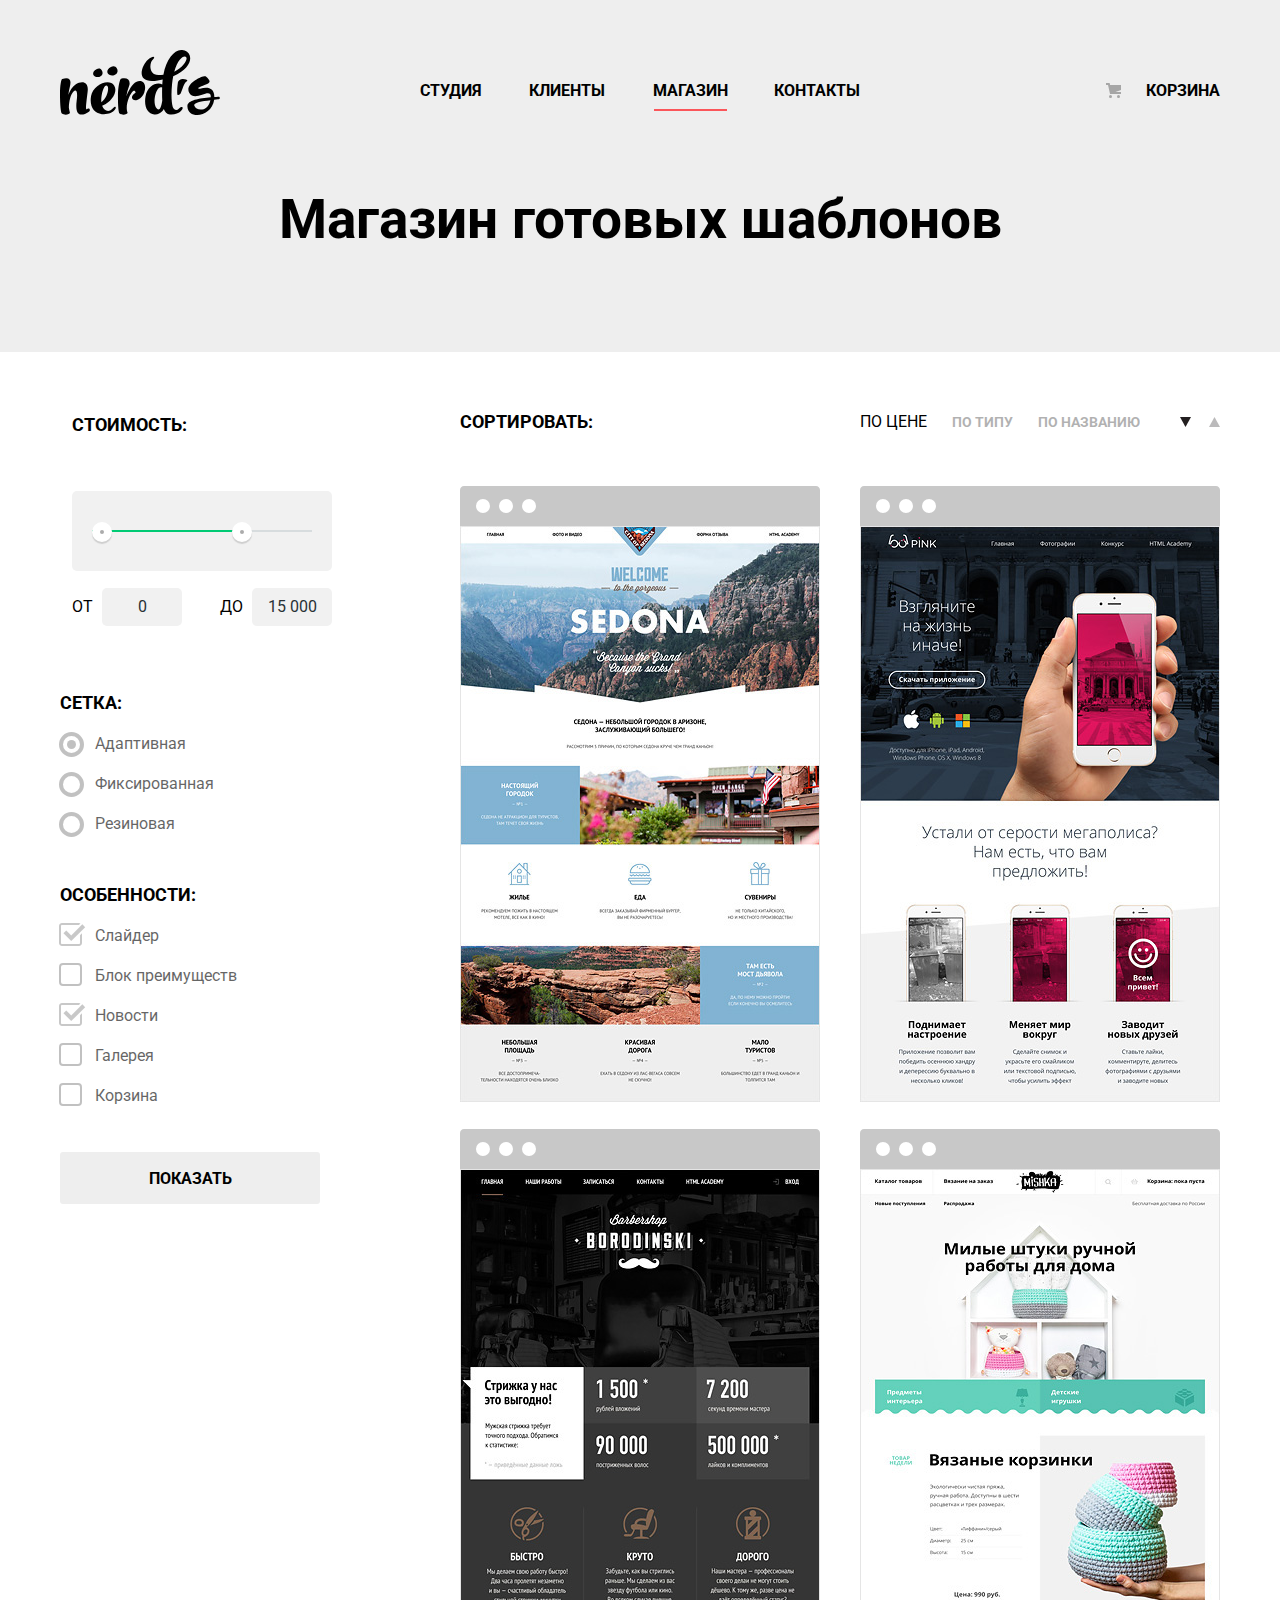
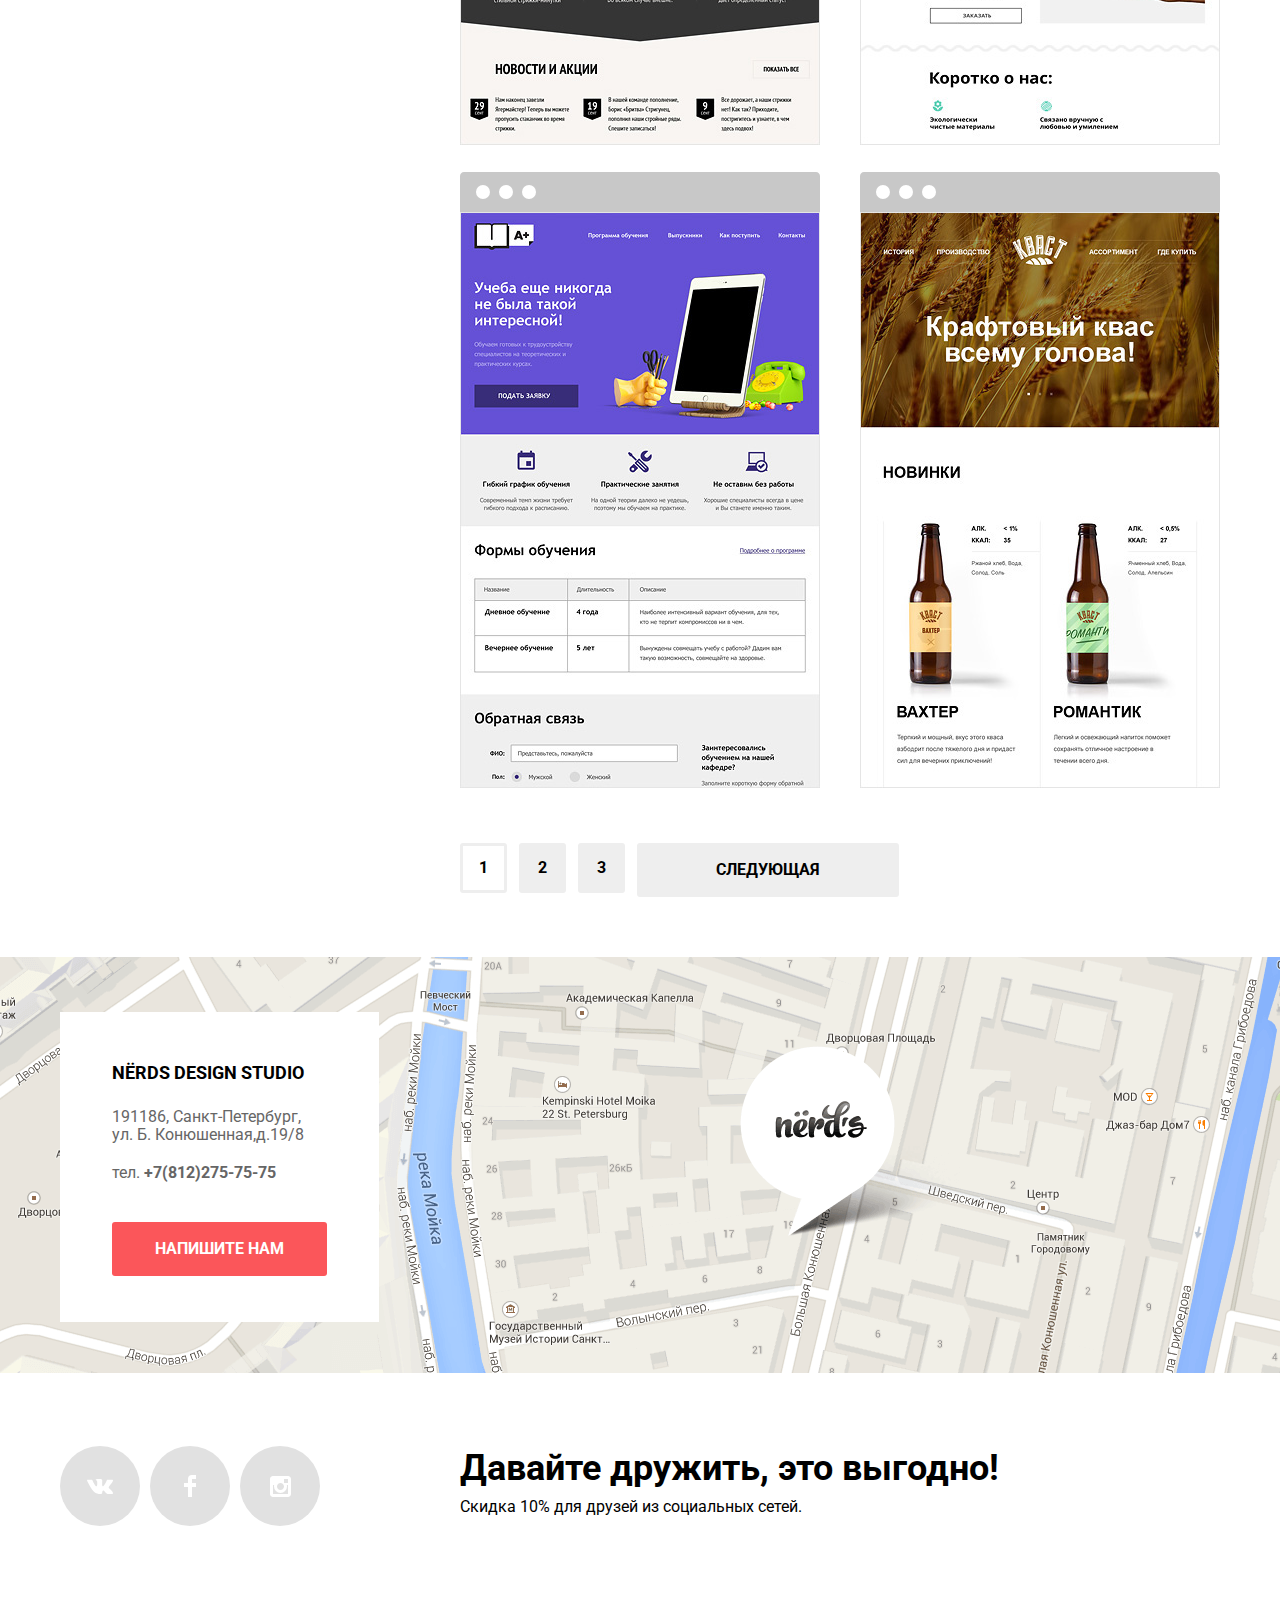
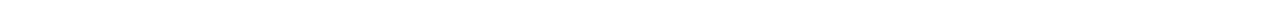
<file: index-pg2.html>
<html lang="ru">
  <head>
    <meta charset="utf-8">
    <title>Дизайн-студия "Нёрдс"</title>
    <link href="index.css" rel="stylesheet">
    <link href="https://fonts.googleapis.com/css?family=Roboto:400,700&amp;subset=cyrillic" rel="stylesheet">
    <link href="css/normalize.css" rel="stylesheet">
  </head>
  <body class="inner-page">
    <header class="main-header">
      <div class="main-navigation container">
        <a class="main-header-logo" href="index.html">
        <img src="img/nerds-logo.svg" width="160" height="65" alt="Логотип дизайн-студии «Нёрдс»">
        </a>
        <div class="main-middle">
          <ul class="site-navigation">
            <li><a href="#nowhere">Студия</a></li>
            <li><a href="#nowhere">Клиенты</a></li>
            <li class="site-navigation-current">Магазин</li>
            <li><a href="#nowhere">Контакты</a></li>
          </ul>
          <ul class="user-navigation">
            <li>
              <a class="login-link" href="login.html">Корзина</a>
            </li>
          </ul>
        </div>
      </div>
    </header>
    <main>
      <div class="filters-header">
        <div class="container">
          <h1 class="page-title">Магазин готовых шаблонов</h1>
        </div>
      </div>
      <div class="store-templates container">
        <section class="filters">
          <h2 class="visually-hidden">Фильтр шаблонов</h2>
          <form method="get" action="https://echo.htmlacademy.ru">
            <fieldset class="filter-item">
              <legend>Стоимость:</legend>
              <div class="range-filter">
                <div class="range-controls">
                  <div class="scale">
                    <div class="bar" style="margin-left: 0%; width: 65%"></div>
                  </div>
                  <div class="toggle toggle-min"></div>
                  <div class="toggle toggle-max"></div>
                </div>
                <div class="price-controls">
                  <label>от <input name="min-price" type="text" value="0"></label>
                  <label>до <input name="max-price" type="text" value="15 000"></label>
                </div>
              </div>
            </fieldset>
            <fieldset>
              <legend>Сетка:</legend>
              <ul class="filter-category">
                <li class="filter-option">
                  <input class="visually-hidden filter-input filter-input-radio" type="radio" name="product-group" value="adaptive" id="filter-adaptive" checked>
                  <label for="filter-adaptive">Адаптивная</label>
                </li>
                <li class="filter-option">
                  <input class="visually-hidden filter-input filter-input-radio" type="radio" name="product-group" value="fixed" id="filter-fixed">
                  <label for="filter-fixed">Фиксированная</label>
                </li>
                <li class="filter-option">
                  <input class="visually-hidden filter-input filter-input-radio" type="radio" name="product-group" value="rubber" id="filter-rubber">
                  <label for="filter-rubber">Резиновая</label>
                </li>
              </ul>
            </fieldset>
            <fieldset>
              <legend>Особенности:</legend>
              <ul class="filter-category">
                <li class="filter-option">
                  <input class="visually-hidden filter-input filter-input-checkbox" type="checkbox" name="slider" id="filter-slider" checked>
                  <label for="filter-slider">Слайдер</label>
                </li>
                <li class="filter-option">
                  <input class="visually-hidden filter-input filter-input-checkbox" type="checkbox" name="advantages" id="filter-advantages">
                  <label for="filter-advantages">Блок преимуществ</label>
                </li>
                <li class="filter-option">
                  <input class="visually-hidden filter-input filter-input-checkbox" type="checkbox" name="news" id="filter-news" checked>
                  <label for="filter-news">Новости</label>
                </li>
                <li class="filter-option">
                  <input class="visually-hidden filter-input filter-input-checkbox" type="checkbox" name="gallery" id="filter-gallery">
                  <label for="filter-gallery">Галерея</label>
                </li>
                <li class="filter-option">
                  <input class="visually-hidden filter-input filter-input-checkbox" type="checkbox" name="basket" id="filter-basket">
                  <label for="filter-basket">Корзина</label>
                </li>
              </ul>
            </fieldset>
            <button type="submit" class="filter-button button">Показать</button>
          </form>
        </section>
        <div class="template-directory">
          <section class="sorting-template">
            <h2>Сортировать:</h2>
            <h3 class="visually-hidden">Тип</h3>
            <div class="sorting-type-dir">
              <ul class="sorting-type">
                <li class="sorting-current">По цене</li>
                <li class="sorting-item">
                  <a href="#nowhere">По типу</a>
                </li>
                <li class="sorting-item"><a href="#nowhere">По названию</a></li>
              </ul>
              <h3 class="visually-hidden">Направление</h3>
              <ul class="sorting-dir-type">
                <li class="sorting-current">
                  <span class="visually-hidden">По убыванию</span>
                  <svg xmlns="http://www.w3.org/2000/svg" width="11" height="10" viewBox="0 0 11 10">
                    <path fill="#231F20" d="M5.5 10L0 0h11" fill="#fff"></path>
                  </svg>
                </li>
                <li class="sorting-dir-item">
                  <a class="sort-dir-desc" href="#nowhere">
                    <span class="visually-hidden">По возрастанию</span>
                    <svg xmlns="http://www.w3.org/2000/svg" width="11" height="10" viewBox="0 0 11 10">
                      <path fill="#231F20" d="M5.5 0L0 10h11z" fill="#fff"></path>
                    </svg>
                  </a>
                </li>
              </ul>
            </div>
          </section>
          <section class="catalog">
            <h2 class="visually-hidden">Каталог сайтов</h2>
            <ul class="catalog-list">
              <li class="catalog-item">
                <img src="img/sedona.jpg" width="360" height="576" alt="Sedona">
                <div class="hidden-menu">
                  <h3>Sedona</h3>
                  <p>Информационный сайт<br> для туристов</p>
                  <a class="button" href="#nowhere"><b>9 900 руб.</b></a>
                </div>
              </li>
              <li class="catalog-item">
                <img src="img/pink.jpg" width="360" height="576" alt="Pink">
                <div class="hidden-menu">
                  <h3>Pink App</h3>
                  <p>Продуктовый лендинг приложения для IOS и Андроид</p>
                  <a class="button" href="#nowhere"><b>9 900 руб.</b></a>
                </div>
              </li>
              <li class="catalog-item">
                <img src="img/borodinski.jpg" width="360" height="576" alt="Borodinski">
                <div class="hidden-menu">
                  <h3>Barbershop</h3>
                  <p>Сайт салоны красоты.<br> Для мужчин, да.</p>
                  <a class="button" href="#nowhere"><b>9 900 руб.</b></a>
                </div>
              </li>
              <li class="catalog-item">
                <img src="img/mishka.jpg" width="360" height="576" alt="Mishka">
                <div class="hidden-menu">
                  <h3>Mishka</h3>
                  <p>Интернет-магазин<br> вязаных игрушек</p>
                  <a class="button" href="#nowhere"><b>9 900 руб.</b></a>
                </div>
              </li>
              <li class="catalog-item">
                <img src="img/aplus.jpg" width="360" height="576" alt="A Plus">
                <div class="hidden-menu">
                  <h3>A Plus</h3>
                  <p>Лендинг курсов повышения квалификации</p>
                  <a class="button" href="#nowhere"><b>9 900 руб.</b></a>
                </div>
              </li>
              <li class="catalog-item">
                <img src="img/kvast.jpg" width="360" height="576" alt="Кваст">
                <div class="hidden-menu">
                  <h3>Кваст</h3>
                  <p>Промо-сайт производителя крафтового кваса</p>
                  <a class="button" href="#nowhere"><b>9 900 руб.</b></a>
                </div>
              </li>
            </ul>
            <section class="pagination">
              <ul class="pagination-list">
                <li class="pagination-item pagination-item-current"><a>1</a></li>
                <li class="pagination-item"><a href="#nowhere">2</a></li>
                <li class="pagination-item"><a href="#nowhere">3</a></li>
                <li class="pagination-item"><a href="#nowhere">Следующая</a></li>
              </ul>
            </section>
          </section>
        </div>
      </div>
      <section class="contacts">
        <div class="container">
          <h2 class="visually-hidden">Контакты</h2>
          <div class="contacts-nerds">
            <b>Nёrds design studio</b>
            <div class="contact">
              191186, Санкт-Петербург,<br>
              ул. Б. Конюшенная,д.19/8<br>
              <div class="phone">тел.
                <a href="tel:+78122757575">+7(812)275-75-75</a>
              </div>
            </div>
            <a href="#modal" class="button">Напишите нам</a>
          </div>
        </div>
      </section>
      <section class="modal" id="modal">
        <div class="modal-login">
          <div class="modal-name">
            <h2>Напишите нам</h2>
            <p class="visually-hidden">Введите свое имя и e-mail</p>
            <a href="#nowhere" class="modal-close">
            <img src="img/close-cross.svg" width="21" height="21" alt="Закрыть"></a>
          </div>
          <div>
            <form class="login-form" action="https://echo.htmlacademy.ru" method="post">
              <div class="form-item">
                <p class="login-item">
                  <label for="fullname">Ваше имя:</label>
                  <input type="text" name="fullname" id="fullname" placeholder="Имя Фамилия">
                </p>
                <p class="login-item">
                  <label for="e-mail">Ваш e-mail:</label>
                  <input type="text" name="e-mail" id="e-mail" placeholder="email@example.com">
                </p>
              </div>
              <p class="login-item">
              <p class="login-item">
                <label for="message">Текст письма:</label>
                <textarea name="message" id="message" rows="3" placeholder="В свободной форме"></textarea>
              </p>
              <button class="button" type="submit">Отправить</button>
            </form>
          </div>
        </div>
      </section>
    </main>
    <footer class="main-footer">
      <div class="container">
        <ul class="footer-social">
          <li>
            <a class="social-button" href="https://vk.com/feed">
              <span class="visually-hidden">Вконтакте</span>
              <svg xmlns="http://www.w3.org/2000/svg" width="26" height="15" viewBox="0 0 26 15">
                <path fill="#FFF" d="M16.138 11.51c.956-.309 2.18 2.04 3.483 2.939.978.681 1.727.534 1.727.534l3.473-.05s1.815-.112.957-1.554c-.071-.12-.503-1.069-2.585-3.022-2.177-2.043-1.882-1.712.739-5.244 1.597-2.153 2.236-3.468 2.036-4.028-.192-.539-1.365-.399-1.365-.399L20.69.713c-.381.001-.704.119-.851.515-.003.004-.621 1.666-1.445 3.079-1.741 2.989-2.436 3.148-2.724 2.961-.661-.433-.494-1.737-.494-2.664 0-2.897.432-4.105-.846-4.417-.427-.104-.739-.172-1.828-.182-1.392-.021-2.574 0-3.244.329-.445.223-.786.712-.579.74.26.035.843.16 1.155.586.401.552.389 1.789.389 1.789s.229 3.411-.54 3.834c-.528.29-1.25-.302-2.803-3.016-.793-1.388-1.392-2.922-1.392-2.922s-.116-.285-.326-.441c-.25-.185-.6-.244-.6-.244L.848.684S.29.7.085.946c-.182.218-.015.668-.015.668s2.909 6.881 6.203 10.347c3.02 3.182 6.452 2.971 6.452 2.971h1.555s.469-.054.709-.312c.224-.24.214-.691.214-.691s-.031-2.109.935-2.419z" fill="#fff"></path>
              </svg>
            </a>
          </li>
          <li>
            <a class="social-button" href="https://www.facebook.com">
              <span class="visually-hidden">Фейсбук</span>
              <svg xmlns="http://www.w3.org/2000/svg" width="12" height="22" viewBox="0 0 12 22">
                <path fill="#FFF" d="M12 4V0H8a4 4 0 0 0-4 4v4H0v4h4v10h4V12h4V8H8V4h4z" fill="#fff">
                </path >
              </svg>
            </a>
          </li>
          <li>
            <a class="social-button" href="https://www.instagram.com">
              <span class="visually-hidden">Инстаграм</span>
              <svg xmlns="http://www.w3.org/2000/svg" width="21" height="21" viewBox="0 0 21 21">
                <path fill="#FFF" d="M18 0H3C1.35 0 0 1.35 0 3v15c0 1.65 1.35 3 3 3h15c1.65 0 3-1.35 3-3V3c0-1.65-1.35-3-3-3zm-7.5 7c1.93 0 3.5 1.57 3.5 3.5S12.43 14 10.5 14 7 12.43 7 10.5 8.57 7 10.5 7zM18 18H3V9h1.181A6.504 6.504 0 0 0 4 10.5a6.5 6.5 0 1 0 13 0 6.45 6.45 0 0 0-.181-1.5H18v9zm0-11h-4V3h4v4z">
                </path>
              </svg>
            </a>
          </li>
        </ul>
        <div class="discounts">
          <b>Давайте дружить, это выгодно!</b>
          <p>Скидка 10% для друзей из социальных сетей.</p>
        </div>
      </div>
    </footer>
  </body>
</html>
</file>
<file: index.css>
html,
body {
  min-width: 1200px;
  min-height: 2475px;
}

body {
  margin: 0;
  padding: 0;
  font-family: "Roboto", Arial, sans-serif;
  font-size: 16px;
  line-height: 24px;
  font-weight: 400;
  color: #000000;
  background-color: #ffffff;
}

.visually-hidden {
  position: absolute;
  width: 1px;
  height: 1px;
  margin: -1px;
  border: 0;
  padding: 0;
  white-space: nowrap;
  clip-path: inset(100%);
  clip: rect(0 0 0 0);
  overflow: hidden;
}

.container {
  width: 1160px;
  margin: 0 auto;
  padding: 0 20px;
}

.inner-page {
  color: #000000;
  background-color: #ffffff;
}

a {
  text-decoration: none;
  text-transform: uppercase;
  font-weight: bold;
}

img {
  max-width: 100%;
  height: auto;
}

.button {
  display: inline-block;
  padding: 18px 39px 16px;
  font-size: 16px;
  line-height: 18px;
  font-weight: bold;
  text-align: center;
  color: #ffffff;
  vertical-align: middle;
  text-transform: uppercase;
  background-color: #fb565a;
  border: none;
  border-radius: 3px;
}

.button:hover,
.button:focus {
  background-color: #e74246;
}

.button:active {
  color: rgba(255, 255, 255, 0.5);
  background-color: #d7373b;
}

.button.disabled,
.button:disabled {
  cursor: default;
  opacity: 0.5;
  background-color: #000000;
}


/*main-header*/

.main-header {
  margin-bottom: 0;
  background-color: #eeeeee;
}

.main-navigation {
  display: flex;
  justify-content: space-between;
  font-size: 16px;
  line-height: 30px;
  padding-top: 50px;
  color: #000000;
}

.main-header-logo img {
  width: 160px;
  height: 65px;
}

.main-header-logo img:hover {
  opacity: 0.6;
}

.main-header-logo img:active {
  opacity: 0.3;
}

.main-middle {
  display: flex;
  width: 800px;
  justify-content: space-between;
  flex-wrap: wrap;
  align-items: flex-end;
  padding-bottom: 9px;
}

.site-navigation {
  display: flex;
  justify-content: space-between;
  flex-wrap: wrap;
  align-items: center;
  margin: 0;
  padding: 0;
  width: 440px;
  list-style: none;
}

.user-navigation {
  display: flex;
  flex-wrap: wrap;
  padding: 0;
  margin: 0;
  max-width: 130px;
  list-style: none;
}

.site-navigation a,
.user-navigation a {
  display: block;
  color: #000000;
}

.user-navigation .login-link {
  position: relative;
  padding-left: 50px;
}

.login-link::before {
  content: "";
  position: absolute;
  top: 7px;
  left: 10px;
  width: 15px;
  height: 15px;
  background-image: url("img/cart-icon.svg");
  background-repeat: no-repeat;
  background-position: 0 0;
}

.site-navigation a:hover,
.site-navigation a:focus,
.user-navigation a:hover,
.user-navigation a:focus {
  color: #fb565a;
}

.site-navigation a:active,
.user-navigation a:active {
  color: rgba(0, 0, 0, 0.5);
}

.site-navigation-current {
  position: relative;
  font-size: 16px;
  line-height: 30px;
  text-transform: uppercase;
  font-weight: bold;
  width: 74px;
}

.site-navigation-current::after {
  content: "";
  position: absolute;
  bottom: -5px;
  left: 1;
  width: 73px;
  height: 2px;
  background-color: #fb565a;
}


/*.slider*/

.slider {
  position: relative;
  background-color: #eeeeee;
  margin-bottom: 80px;
}

.slider-advantage {
  display: flex;
  justify-content: space-between;
  min-height: 430px;
  margin-bottom: 0;
  height: 430px;
}

.slider-item {
  display: none;
}

.slider-controls {
  position: absolute;
  left: 50%;
  bottom: 104px;
  z-index: 5;
  width: 160px;
  height: 18px;
  text-align: center;
  font-size: 0;
  transform: translateX(-50%);
}

.slider-controls .slide-control {
  position: relative;
  display: inline-block;
  width: 18px;
  height: 18px;
  padding: 8px;
  border-radius: 50%;
  cursor: pointer;
}

.slider-controls .slide-control::after {
  content: "";
  position: absolute;
  top: 8px;
  left: 8px;
  z-index: 1;
  width: 18px;
  height: 18px;
  background: #ffffff;
  border-radius: 50%;
}

.product-1:checked~.slider-list .slider-item-1 {
  display: block;
}

.product-2:checked~.slider-list .slider-item-2 {
  display: block;
}

.product-3:checked~.slider-list .slider-item-3 {
  display: block;
}

.product-1:checked~.slider-controls .slide-control-1::before,
.product-2:checked~.slider-controls .slide-control-2::before,
.product-3:checked~.slider-controls .slide-control-3::before {
  content: "";
  position: absolute;
  left: 50%;
  top: 50%;
  z-index: 2;
  width: 4px;
  height: 4px;
  margin: -4px;
  background-color: inherit;
  border: 2px solid #c1c1c1;
  border-radius: 50%;
}

.slider-features {
  display: flex;
  flex-direction: column;
  justify-content: space-between;
  margin-top: 80px;
  margin-bottom: 78px;
}

.slider-features-1 {
  width: 382px;
  flex-shrink: 0;
}

.slider-list {
  padding: 0;
  margin: 0;
}

.slide-1 {
  margin: 0;
  padding: 0;
  padding-top: 17px;
  align-self: flex-end;
  width: 728px;
}

.slide-1 img {
  width: 698px;
  height: 413px;
  margin-left: auto;
  margin-right: auto;
}

.slider-features-2 {
  width: 532px;
  flex-shrink: 0;
}

.slide-2 {
  margin: 0;
  padding: 0;
  align-self: flex-end;
}

.slide-2 img {
  width: 663px;
  height: 430px;
}

.slider-features-3 {
  width: 530px;
  flex-shrink: 0;
}

.slide-3 {
  margin: 0;
  padding: 0;
  align-self: flex-end;
}

.slide-3 img {
  width: 759px;
  height: 411px;
}

.slider b {
  font-size: 55px;
  line-height: 55px;
}

.slider p {
  margin-top: 3px;
}

.slider .button {
  width: 240px;
  padding: 18px 0 16px;
}


/*.features*/

.features {
  background-color: #ffffff;
  margin-bottom: 34px;
}

.features .container {
  border-bottom: 2px solid #eeeeee;
}

.features-list {
  display: flex;
  justify-content: flex-start;
  flex-wrap: wrap;
  margin: 0;
  padding: 0;
  list-style: none;
}

.feature-item {
  width: 300px;
  margin-right: 100px;
  padding-bottom: 80px;
}

.feature-item:last-child {
  margin-right: 0;
}

.feature-item h3 {
  margin-top: 26px;
  font-size: 24px;
  line-height: 30px;
  text-transform: uppercase;
}

.feature-item p {
  margin: -8px 0;
  width: 250px;
}

.feature-item .button {
  margin-top: 40px;
}

.illustration-2 .button {
  background-color: #00ca74;
}

.illustration-2 .button:hover,
.illustration-2 .button:focus {
  background-color: #00bc6c;
}

.illustration-2 .button:active {
  color: rgba(255, 255, 255, 0.7);
  background-color: #00aa62;
}

.illustration-3 .button {
  background-color: #efc84a;
}

.illustration-3 .button:hover,
.illustration-3 .button:focus {
  background-color: #eab534;
}

.illustration-3 .button:active {
  color: rgba(255, 255, 255, 0.7);
  background-color: #e5a722;
}


/*studio*/

.studio {
  background-color: #ffffff;
  margin-bottom: 75px;
}

.studio-itemes {
  display: flex;
  justify-content: space-between;
  align-items: stretch;
  flex-wrap: wrap;
  padding-bottom: 45px;
}

.studio-item {
  display: flex;
  flex-direction: column;
  justify-content: space-between;
  padding-top: 40px;
  width: 660px;
}

.studio-items {
  display: flex;
  flex-direction: column;
  justify-content: space-between;
  height: 119px;
  margin-top: 8px;
  padding-left: 37px;
  list-style: none;
}

.studio h3 {
  font-size: 16px;
  line-height: 24px;
  text-transform: uppercase;
}

.studio-items li {
  position: relative;
}

.studio-items li::before {
  content: "";
  position: absolute;
  bottom: 10px;
  left: -35px;
  width: 25px;
  height: 2px;
  background-color: #fb565a;
}

.studio-item p,
.studio-item ul {
  color: #283136;
}

.studio-item b {
  font-size: 45px;
  line-height: 45px;
}

.studio-item p {
  margin-top: 32px;
  margin-bottom: 23px;
}


/*promo*/

.promo {
  display: flex;
  flex-direction: column;
  text-align: center;
  width: 360px;
  padding-top: 5px;
}

.promo img {
  width: 360px;
  height: 208px;
  padding-bottom: 20px;
}

.section-title {
  margin-top: 10px;
  text-align: left;
}

.section-title th {
  font-size: 45px;
  line-height: 45px;
  font-weight: bold;
}

.section-title td {
  font-size: 16px;
  line-height: 18px;
  font-weight: normal;
  color: #283136;
  width: 100px;
  padding-top: 17px;
}

.section-title sup {
  font-size: 25px;
}

.nav-button {
  padding: 0;
  padding-right: 70px;
  display: flex;
  justify-content: space-between;
  align-items: center;
  width: 1160px;
  list-style: none;
  border-top: 2px solid #eeeeee;
  border-bottom: 2px solid #eeeeee;
  padding: 0;
  padding-right: 70px;
  padding-top: 45px;
  padding-bottom: 40px;
  align-items: baseline;
}

.nav-button img {
  opacity: 0.3;
}

.nav-button li {
  text-align: center;
}

.nav-button li:nth-child(1) {
  padding-left: 32px;
  padding-top: 12px;
}

.nav-button li:nth-child(2) {
  padding-right: 15px;
}

.nav-button li:nth-child(3) {
  padding-right: 25px;
  align-self: center;
}

.nav-button li:nth-child(4) {
  padding-right: 42px;
}

.nav-button img:hover {
  opacity: 1;
}

.nav-button a:active {
  opacity: 0.6;
}

.nav-button li:not(:first-child) {
  position: relative;
}

.nav-button li::after {
  content: "";
  position: absolute;
  bottom: 45px;
  left: -85px;
  width: 52px;
  height: 2px;
  background-color: #eeeeee;
  transform: rotate(90deg);
}

.nav-button li:nth-child(2)::after {
  left: -70px
}

.nav-button li:nth-child(3)::after {
  bottom: 27px;
}

.nav-button li:nth-child(4)::after {
  left: -90px
}


/*contacts*/

.contacts {
  height: 416px;
  position: relative;
  color: #000000;
  background-color: #f8f5f2;
  background-image: url("img/contacts.png");
  background-position: top center;
  background-repeat: no-repeat;
}

.contacts-nerds {
  margin: 0;
  padding: 0;
  position: absolute;
  top: 55px;
  padding: 46px 52px;
  background-color: white;
}

.contacts b {
  font-size: 18px;
  line-height: 30px;
  text-transform: uppercase;
  text-align: left;
}

.contacts .contact {
  font-size: 16px;
  line-height: 18px;
  color: #666666;
  text-align: left;
}

.contact,
.contact .phone {
  margin-top: 20px;
  width: 210px;
}

.phone a {
  color: #666666;
}

.contacts-nerds .button {
  padding: 18px 43px;
  margin-top: 40px;
}


/*modal*/

.modal {
  position: fixed;
  margin: auto;
  width: 965px;
  min-height: 590px;
  background-color: #ffffff;
  box-shadow: 0px 20px 40px 0 hsla(180, 100%, 0%, 0.75);
  display: none;
  font-size: 16px;
  line-height: 18px;
  font-weight: bold;
  z-index: 100;
  top: calc(50% - 590px / 2);
  left: calc(50% - 965px / 2);
}

.modal-login,
.inner-page .modal-login {
  display: flex;
  flex-direction: column;
  width: 760px;
  margin: auto;
}

.modal-name {
  display: flex;
  flex-direction: row;
  justify-content: space-between;
  align-items: center;
}

.login-item {
  display: flex;
  flex-direction: column;
}

.form-item {
  display: flex;
  justify-content: space-between;
}

.login-item input {
  width: 360px;
}

.login-item input,
.login-item textarea {
  padding: 15px;
  margin-top: 12px;
  color: rgba(68, 68, 68, 0.5);
  border: 2px solid #d7dcde;
}

.modal h2 {
  font-size: 45px;
  line-height: 45px;
}

.inner-page .modal-login {
  bottom: -2060px;
}

.modal:target {
  display: block;
}

.modal-close {
  display: inline-block;
  opacity: 0.5;
}

.modal-close:hover {
  opacity: 1;
}

.modal-close:active {
  opacity: 0.2;
}

.login-item input:hover,
.login-item textarea:hover {
  border-color: #b4b9bb;
}

.login-item input:focus,
.login-item textarea:focus {
  color: #444444;
  border-color: #000000;
}

.login-item input:active,
.login-item textarea:active {
  color: #e74246;
  border-color: #e74246;
}

.login-form .button {
  padding: 18px 83px;
}


/*main-footer*/

.main-footer {
  background-color: #ffffff;
  padding-top: 65px;
  margin-bottom: 70px;
}

.main-footer .container {
  display: flex;
  align-items: center;
}

.footer-social {
  display: flex;
  width: 260px;
  flex-wrap: wrap;
  justify-content: space-between;
  margin: 0;
  padding: 0;
  margin-right: 140px;
  list-style: none;
}

.discounts {
  padding-top: 12px;
  width: 580px;
}

.discounts b {
  font-size: 36px;
  line-height: 36px;
}

.discounts p {
  margin-top: 10px;
  font-size: 16px;
  line-height: 22px;
}

.social-button {
  display: flex;
  align-items: center;
  justify-content: center;
  width: 80px;
  height: 80px;
  border-radius: 50%;
  background-color: #e1e1e1;
}

.social-button:hover {
  background-color: #e74246;
}

.social-button:active {
  background-color: #d7373b;
}

.social-button:active path {
  fill: #e37376;
}


/*filters-header*/

.filters-header {
  background-color: #eeeeee;
}

.page-title {
  margin: 0;
  padding-top: 77px;
  padding-bottom: 105px;
  text-align: center;
  font-size: 55px;
  line-height: 55px;
  margin-bottom: 58px;
}

.filters {
  margin: 0;
  padding: 0;
  width: 260px;
}

.range-filter {
  width: 260px;
  margin-top: 45px;
  margin-bottom: 52px;
}

fieldset {
  margin: 0;
  padding: 0;
}

fieldset:not(:first-child) {
  margin: 0;
  padding: 0;
  margin-bottom: 25px;
}

.filter-item legend {
  font-size: 18px;
  line-height: 24px;
  text-transform: uppercase;
  font-weight: 700px;
}

.range-controls {
  position: relative;
  height: 41px;
  margin-bottom: 17px;
  padding-top: 39px;
  padding-right: 20px;
  padding-left: 20px;
  background-color: #f1f1f1;
  border-radius: 5px;
}

.range-controls .scale {
  height: 2px;
  background: #d7dcde;
}

.range-controls .bar {
  width: 70%;
  height: 2px;
  background: #00ca74;
}

.range-controls .toggle {
  position: absolute;
  top: 31px;
  left: 0;
  width: 4px;
  height: 4px;
  padding: 0;
  border: 8px solid #ffffff;
  background-color: #ababab;
  box-shadow: 0 2px 1px 0 #cfcfcf;
  border-radius: 50%;
  cursor: pointer;
}

.range-controls .toggle-min {
  left: 20px;
}

.range-controls .toggle-max {
  left: 160px;
}

.price-controls {
  display: flex;
  justify-content: space-between;
  flex-wrap: nowrap;
  width: 260px;
  font-size: 0;
}

.price-controls label {
  font-size: 16px;
  text-transform: uppercase;
}

.price-controls input {
  width: 80px;
  padding: 10px 0;
  margin-left: 5px;
  font-size: 16px;
  text-align: center;
  color: #283136;
  border: none;
  border-radius: 5px;
  background: #f1f1f1;
}

.max-price {
  text-align: right;
}

.store-templates {
  display: flex;
  justify-content: space-between;
  background-color: #ffffff;
}

.filters legend {
  font-size: 18px;
  line-height: 30px;
  text-transform: uppercase;
  font-weight: bold;
}

.filters fieldset {
  border: none;
}

fieldset:nth-child(2) .filter-option {
  padding-bottom: 5px;
}

fieldset:nth-child(3) .filter-option {
  padding-bottom: 5px;
}

.filter-option {
  padding-left: 39px;
}

.filter-option label {
  position: relative;
  display: block;
  cursor: pointer;
  user-select: none;
  left: -4px;
  opacity: 0.6;
}

.filter-input-checkbox+label:hover::before {
  opacity: 0.8;
}

.filter-input-checkbox+label::before {
  content: "";
  position: absolute;
  left: -36px;
  top: -3;
  width: 19px;
  height: 19px;
  border: 2px solid #000000;
  border-radius: 4px;
  opacity: 0.4;
}

.filter-input-checkbox:checked+label::before {
  opacity: 0;
}

.filter-input-checkbox:checked+label::after {
  content: "";
  position: absolute;
  top: -3px;
  left: -36px;
  width: 27px;
  height: 23px;
  background-color: #ffffff;
  background-image: url("img/checkbox-on.svg");
  background-repeat: no-repeat;
  background-position: 0 0;
  opacity: 0.5;
}

.filter-input-checkbox:hover+label::after {
  opacity: 0.8;
}

.filter-input-radio+label::before {
  content: "";
  position: absolute;
  left: -36px;
  top: -2px;
  width: 17px;
  height: 17px;
  border: 4px solid #000000;
  border-radius: 50%;
  opacity: 0.4;
}

.filter-input-radio:hover+label::before {
  opacity: 0.8;
}

.filter-input-radio:checked+label::after {
  content: "";
  position: absolute;
  top: 6px;
  left: -28px;
  width: 9px;
  height: 9px;
  background-color: #000000;
  border-radius: 50%;
  opacity: 0.4;
}

.filter-input:hover+label,
.filter-input-radio:hover+label::after {
  opacity: 0.8;
}

.filter-category .filter-option {
  margin-top: 15px;
}

.filter-range label,
.filter-range output {
  font-size: 16px;
  line-height: 22px;
  text-transform: uppercase;
  color: #283136;
}

.filters ul {
  padding-left: 0;
  font-size: 16px;
  line-height: 20px;
  color: rgb(0, 0, 0);
  list-style: none;
}

.filters legend:nth-child(2) {
  margin-top: 60px;
}

.filter-input {
  opacity: 0.1;
}

.filter-input:disabled+label {
  color: rgb(0, 0, 0, 0.3);
}

.inner-page .filter-button {
  width: 260px;
  color: #000000;
  background-color: #eeeeee;
}

.inner-page .filter-button:hover,
.inner-page .filter-button:focus {
  background-color: #dfdfdf;
}

.inner-page .filter-button:active {
  color: rgba(0, 0, 0, 0.5);
  box-shadow: inset 0 3px 0 0 #bfbfbf;
  background-color: #d5d5d5;
}


/*template-directory*/

.template-directory {
  display: flex;
  flex-direction: column;
  width: 760px;
}

.sorting-template,
.sorting-type,
.sorting-dir-type,
.sorting-type-dir {
  display: flex;
  flex-wrap: nowrap;
  justify-content: space-between;
  align-items: center;
  margin: 0;
  padding: 0;
}

.sorting-dir-type {
  width: 40px;
}

.sorting-template {
  margin-bottom: 20px;
}

.sorting-type-dir {
  width: 360px;
}

.sorting-template h2 {
  font-size: 18px;
  line-height: 18px;
  padding: 0;
  margin: 0;
  text-transform: uppercase;
}

.sorting-template ul {
  margin: 0;
  list-style: none;
}

.sorting-type {
  margin-left: 260px
}

.sorting-type li {
  margin-right: 25px;
}

.sorting-dir-type a {
  opacity: 0.3;
}

.sorting-type a {
  font-size: 14px;
  line-height: 18px;
  color: rgb(0, 0, 0);
  opacity: 0.3;
}

.sorting-dir-type a:hover,
.sorting-type a:hover {
  opacity: 0.6;
}

.sorting-dir-type a:active,
.sorting-type a:active {
  opacity: 1;
}

.sorting-current {
  text-transform: uppercase;
  opacity: 1;
}

.catalog-list {
  display: flex;
  flex-wrap: wrap;
  margin: auto;
  padding: 0px;
  margin-top: 5px;
  list-style: none;
}

.catalog-item {
  position: relative;
  width: 360px;
  margin-right: 40px;
  margin-top: 27px;
  background-color: #FFFFFF;
}

.catalog-item img {
  display: block;
}

.catalog-item:nth-last-child(1) li {
  border: #ff3300;
}

.catalog-item::before {
  content: "";
  display: block;
  width: 360px;
  height: 40px;
  background-image: url("img/browser.svg");
  background-position: top center;
  background-repeat: no-repeat;
  opacity: 0.3;
}

.catalog-item:hover::before {
  opacity: 1;
}

.catalog-item:hover .hidden-menu {
  opacity: 1;
}

.catalog-item:nth-child(2n) {
  margin-right: 0;
}

.catalog-item:hover {
  box-shadow: -5px 12px 10px rgba(0, 0, 0, 0.2), 5px 10px 10px rgba(0, 0, 0, 0.2);
}

.hidden-menu {
  position: absolute;
  padding: 0;
  margin: 0;
  width: 360px;
  height: 232px;
  opacity: 0;
  top: 385px;
  text-align: center;
  background-color: #eeeeee;
}

.hidden-menu:hover {
  opacity: 1;
}

.hidden-menu h3 {
  padding-top: 13px;
  text-transform: uppercase;
}

.hidden-menu p {
  width: 240px;
  margin-left: auto;
  margin-right: auto;
  margin-bottom: 28px;
  font-size: 16px;
  line-height: 18px;
  color: #666666;
}

.catalog-item a:first-child {
  font-size: 18px;
  line-height: 30px;
  color: #000000;
}

.catalog-item .button {
  padding: 16px 60px;
}

.pagination-list {
  display: flex;
  flex-wrap: wrap;
  list-style: none;
  padding: 0;
  margin: 0;
  margin-top: 55px;
}

.pagination-item {
  margin: 0;
  padding: 0;
  margin-right: 12px;
  margin-bottom: 60px;
}

.pagination-item:last-child {
  margin-right: 0;
}

.pagination-item a {
  display: block;
  padding: 13px 16px;
  font-size: 16px;
  line-height: 18px;
  color: #000000;
  background-color: #eeeeee;
  border: 3px solid #eeeeee;
  border-radius: 3px;
}

.pagination-item:last-child a {
  padding: 15px 76px;
}

.pagination-item a:hover {
  background-color: #dfdfdf;
}

.pagination-item a:active {
  color: rgba(0, 0, 0, 0.5);
  background-color: #d5d5d5;
}

.pagination-item-current a {
  color: #000000;
  background-color: #ffffff;
}

.pagination-item-current a:hover,
.pagination-item-current a:focus,
.pagination-item-current a:active {
  color: #000000;
  background-color: #ffffff;
}
</file>
